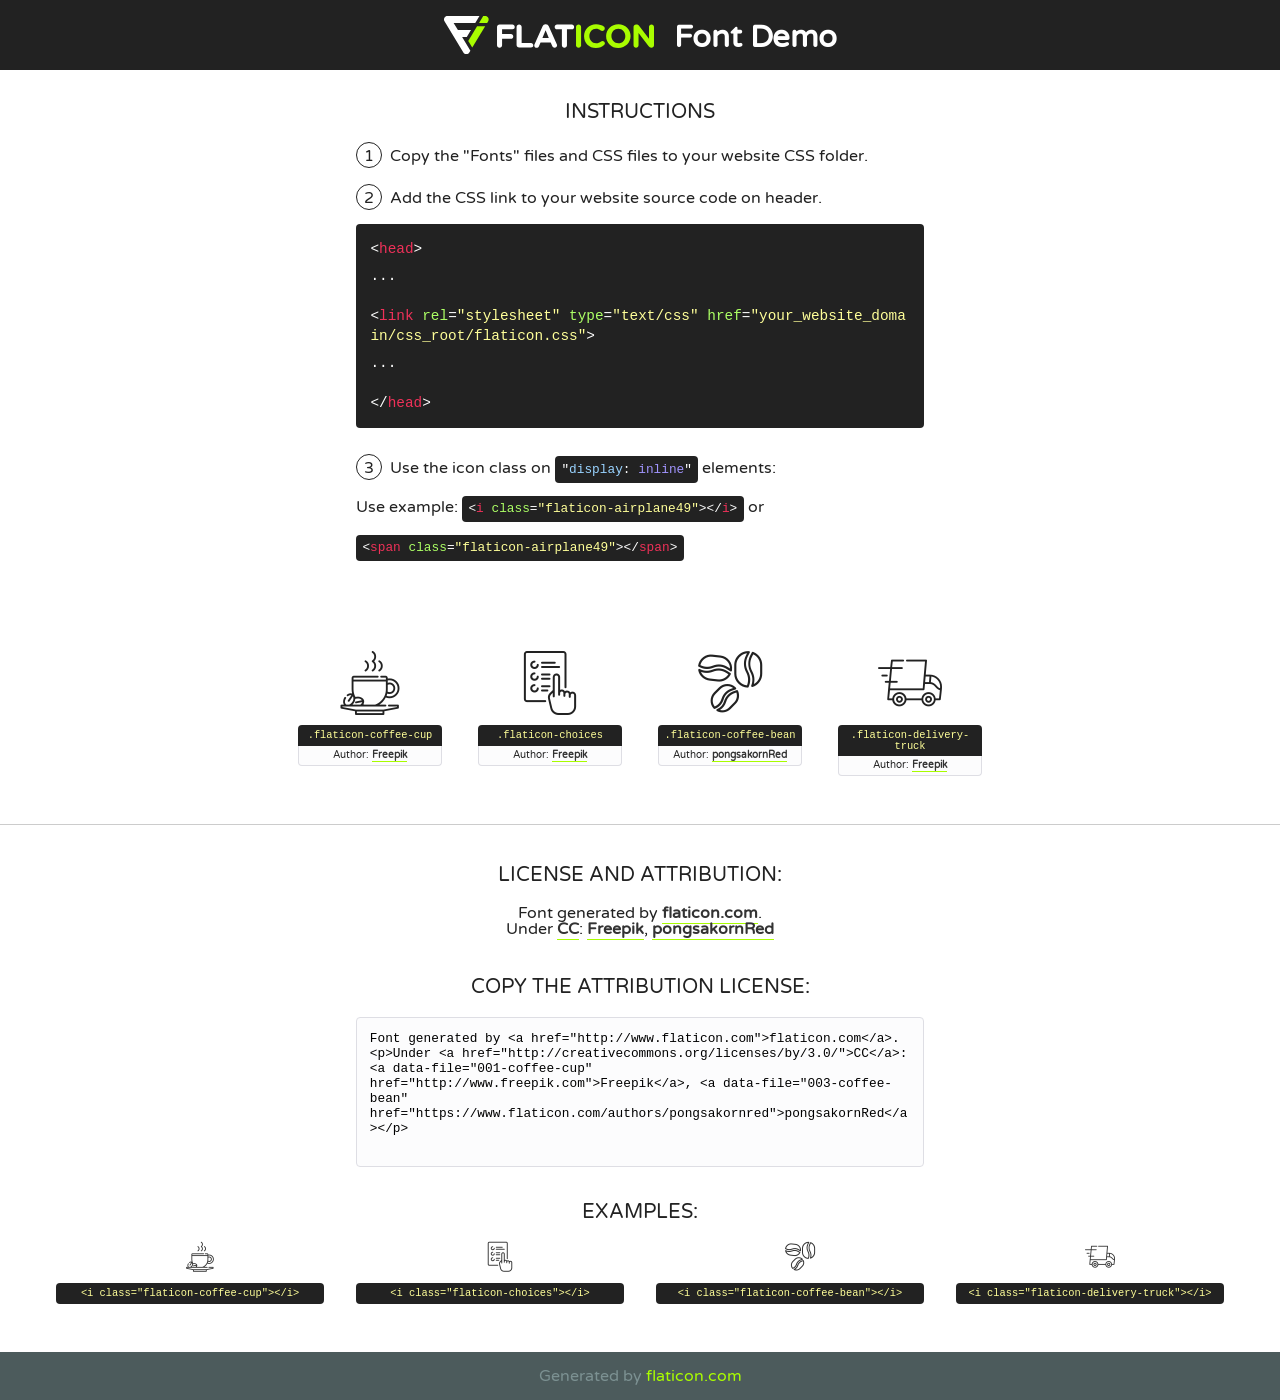
<file: web/static/fonts/flaticon/font/flaticon.html>
<!DOCTYPE html>
<!--
  Flaticon icon font: Flaticon
  Creation date: 27/09/2018 06:27
-->
<html>
<!DOCTYPE html>
<html>

<head>
    <title>Flaticon WebFont</title>
    <link href="http://fonts.googleapis.com/css?family=Varela+Round" rel="stylesheet" type="text/css" />
    <link rel="stylesheet" type="text/css" href="flaticon.css">
    <meta charset="UTF-8">
    <style>
    html, body, div, span, applet, object, iframe,
    h1, h2, h3, h4, h5, h6, p, blockquote, pre,
    a, abbr, acronym, address, big, cite, code,
    del, dfn, em, img, ins, kbd, q, s, samp,
    small, strike, strong, sub, sup, tt, var,
    b, u, i, center,
    dl, dt, dd, ol, ul, li,
    fieldset, form, label, legend,
    table, caption, tbody, tfoot, thead, tr, th, td,
    article, aside, canvas, details, embed, 
    figure, figcaption, footer, header, hgroup, 
    menu, nav, output, ruby, section, summary,
    time, mark, audio, video {
        margin: 0;
        padding: 0;
        border: 0;
        font-size: 100%;
        font: inherit;
        vertical-align: baseline;
    }
    /* HTML5 display-role reset for older browsers */
    article, aside, details, figcaption, figure, 
    footer, header, hgroup, menu, nav, section {
        display: block;
    }
    body {
        line-height: 1;
    }
    ol, ul {
        list-style: none;
    }
    blockquote, q {
        quotes: none;
    }
    blockquote:before, blockquote:after,
    q:before, q:after {
        content: '';
        content: none;
    }
    table {
        border-collapse: collapse;
        border-spacing: 0;
    }
    body {
        font-family: 'Varela Round', Helvetica, Arial, sans-serif;
        font-size: 16px;
        color: #222;
    }
    a {
        color: #333;
        border-bottom: 1px solid #a9fd00;
        font-weight: bold;
        text-decoration: none;
    }
    * {
        -moz-box-sizing: border-box;
        -webkit-box-sizing: border-box;
        box-sizing: border-box;
        margin: 0;
        padding: 0;
    }
    [class^="flaticon-"]:before, [class*=" flaticon-"]:before, [class^="flaticon-"]:after, [class*=" flaticon-"]:after {
        font-family: Flaticon;
        font-size: 30px;
        font-style: normal;
        margin-left: 20px;
        color: #333;
    }
    .wrapper {
        max-width: 600px;
        margin: auto;
        padding: 0 1em;
    }
    .title {
        font-size: 1.25em;
        text-align: center;
        margin-bottom: 1em;
        text-transform: uppercase;
    }
    header {
        text-align: center;
        background-color: #222;
        color: #fff;
        padding: 1em;
    }
    header .logo {
        width: 210px;
        height: 38px;
        display: inline-block;
        vertical-align: middle;
        margin-right: 1em;
        border: none;
    }
    header strong {
        font-size: 1.95em;
        font-weight: bold;
        vertical-align: middle;
        margin-top: 5px;
        display: inline-block;
    }
    .demo {
        margin: 2em auto;
        line-height: 1.25em;
    }
    .demo ul li {
        margin-bottom: 1em;
    }
    .demo ul li .num {
        color: #222;
        border-radius: 20px;
        display: inline-block;
        width: 26px;
        padding: 3px;
        height: 26px;
        text-align: center;
        margin-right: 0.5em;
        border: 1px solid #222;
    }
    .demo ul li code {
        background-color: #222;
        border-radius: 4px;
        padding: 0.25em 0.5em;
        display: inline-block;
        color: #fff;
        font-family: Consolas,Monaco,Lucida Console,Liberation Mono,DejaVu Sans Mono,Bitstream Vera Sans Mono,Courier New, monospace;
        font-weight: lighter;
        margin-top: 1em;
        font-size: 0.8em;
        word-break: break-all;
    }
    .demo ul li code.big {
        padding: 1em;
        font-size: 0.9em;
    }
    .demo ul li code .red {
        color: #EF3159;
    }
    .demo ul li code .green {
        color: #ACFF65;
    }
    .demo ul li code .yellow {
        color: #FFFF99;
    }
    .demo ul li code .blue {
        color: #99D3FF;
    }
    .demo ul li code .purple {
        color: #A295FF;
    }
    .demo ul li code .dots {
        margin-top: 0.5em;
        display: block;
    }
    #glyphs {
        border-bottom: 1px solid #ccc;
        padding: 2em 0;
        text-align: center;
    }
    .glyph {
        display: inline-block;
        width: 9em;
        margin: 1em;
        text-align: center;
        vertical-align: top;
        background: #FFF;
    }
    .glyph .glyph-icon {
        padding: 10px;
        display: block;
        font-family:"Flaticon";
        font-size: 64px;
        line-height: 1;
    }
    .glyph .glyph-icon:before {
        font-size: 64px;
        color: #222;
        margin-left: 0;
    }
    .class-name {
        font-size: 0.65em;
        background-color: #222;
        color: #fff;
        border-radius: 4px 4px 0 0;
        padding: 0.5em;
        color: #FFFF99;
        font-family: Consolas,Monaco,Lucida Console,Liberation Mono,DejaVu Sans Mono,Bitstream Vera Sans Mono,Courier New, monospace;
    }
    .author-name {
        font-size: 0.6em;
        background-color: #fcfcfd;
        border: 1px solid #DEDEE4;
        border-top: 0;
        border-radius: 0 0 4px 4px;
        padding: 0.5em;
    }
    .class-name:last-child {
        font-size: 10px;
        color:#888;
    }
    .class-name:last-child a {
        font-size: 10px;
        color:#555;
    }
    .class-name:last-child a:hover {
        color:#a9fd00;
    }
    .glyph > input {
        display: block;
        width: 100px;
        margin: 5px auto;
        text-align: center;
        font-size: 12px;
        cursor: text;
    }
    .glyph > input.icon-input {
        font-family:"Flaticon";
        font-size: 16px;
        margin-bottom: 10px;
    }
    .attribution .title {
        margin-top: 2em;
    }
    .attribution textarea {
        background-color: #fcfcfd;
        padding: 1em;
        border: none;
        box-shadow: none;
        border: 1px solid #DEDEE4;
        border-radius: 4px;
        resize: none;
        width: 100%;
        height: 150px;
        font-size: 0.8em;
        font-family: Consolas,Monaco,Lucida Console,Liberation Mono,DejaVu Sans Mono,Bitstream Vera Sans Mono,Courier New, monospace;
        -webkit-appearance: none;
    }
    .iconsuse {
        margin: 2em auto;
        text-align: center;
        max-width: 1200px;
    }
    .iconsuse:after {
        content: '';
        display: table;
        clear: both;
    }
    .iconsuse .image {
        float: left;
        width: 25%;
        padding: 0 1em;
    }
    .iconsuse .image p {
        margin-bottom: 1em;
    }
    .iconsuse .image span {
        display: block;
        font-size: 0.65em;
        background-color: #222;
        color: #fff;
        border-radius: 4px;
        padding: 0.5em;
        color: #FFFF99;
        margin-top: 1em;
        font-family: Consolas,Monaco,Lucida Console,Liberation Mono,DejaVu Sans Mono,Bitstream Vera Sans Mono,Courier New, monospace;
    }
    #footer {
        text-align: center;
        background-color: #4C5B5C;
        color: #7c9192;
        padding: 1em;
    }
    #footer a {
        border: none;
        color: #a9fd00;
        font-weight: normal;
    }
    @media (max-width: 960px) {
        .iconsuse .image {
            width: 50%;
        }
    }
    @media (max-width: 560px) {
        .iconsuse .image {
            width: 100%;
        }
    }
    </style>
</head>

<body class="characters-off">

    <header>
        <a href="http://www.flaticon.com" target="_blank" class="logo">
            <svg version="1.1" xmlns="http://www.w3.org/2000/svg" xmlns:xlink="http://www.w3.org/1999/xlink" xmlns:a="http://ns.adobe.com/AdobeSVGViewerExtensions/3.0/" viewBox="0 0 560.875 102.036" enable-background="new 0 0 560.875 102.036" xml:space="preserve">
                <defs>
                </defs>
                <g>
                    <g class="letters">
                        <path fill="#ffffff" d="M141.596,29.675c0-3.777,2.985-6.767,6.764-6.767h34.438c3.426,0,6.15,2.728,6.15,6.15
                        c0,3.43-2.724,6.149-6.15,6.149h-27.674v13.091h23.719c3.429,0,6.151,2.724,6.151,6.15c0,3.43-2.723,6.149-6.151,6.149h-23.719
                        v17.574c0,3.773-2.986,6.761-6.764,6.761c-3.779,0-6.764-2.989-6.764-6.761V29.675z"></path>
                        <path fill="#ffffff" d="M193.844,29.149c0-3.781,2.985-6.767,6.764-6.767c3.776,0,6.763,2.985,6.763,6.767v42.957h25.039
                        c3.426,0,6.149,2.726,6.149,6.153c0,3.425-2.723,6.15-6.149,6.15h-31.802c-3.779,0-6.764-2.986-6.764-6.768V29.149z"></path>
                        <path fill="#ffffff" d="M241.891,75.71l21.438-48.407c1.492-3.341,4.215-5.357,7.906-5.357h0.792
                        c3.686,0,6.323,2.017,7.815,5.357l21.439,48.407c0.436,0.967,0.701,1.845,0.701,2.723c0,3.602-2.809,6.501-6.414,6.501
                        c-3.161,0-5.269-1.845-6.499-4.655l-4.132-9.661h-27.059l-4.301,10.102c-1.144,2.631-3.426,4.214-6.237,4.214
                        c-3.517,0-6.24-2.81-6.24-6.325C241.1,77.64,241.451,76.677,241.891,75.71z M279.932,58.666l-8.521-20.297l-8.526,20.297H279.932
                        z"></path>
                        <path fill="#ffffff" d="M314.864,35.387H301.86c-3.429,0-6.239-2.813-6.239-6.238c0-3.429,2.811-6.24,6.239-6.24h39.533
                        c3.426,0,6.237,2.811,6.237,6.24c0,3.425-2.811,6.238-6.237,6.238h-13.001v42.785c0,3.773-2.99,6.761-6.764,6.761
                        c-3.779,0-6.764-2.989-6.764-6.761V35.387z"></path>
                        <path fill="#A9FD00" d="M352.615,29.149c0-3.781,2.985-6.767,6.767-6.767c3.774,0,6.761,2.985,6.761,6.767v49.024
                        c0,3.773-2.987,6.761-6.761,6.761c-3.781,0-6.767-2.989-6.767-6.761V29.149z"></path>
                        <path fill="#A9FD00" d="M374.132,53.836v-0.179c0-17.481,13.178-31.801,32.065-31.801c9.22,0,15.459,2.458,20.557,6.238
                        c1.402,1.054,2.637,2.985,2.637,5.357c0,3.692-2.985,6.59-6.681,6.59c-1.845,0-3.071-0.702-4.044-1.319
                        c-3.776-2.813-7.729-4.393-12.562-4.393c-10.364,0-17.831,8.611-17.831,19.154v0.173c0,10.542,7.291,19.329,17.831,19.329
                        c5.715,0,9.492-1.756,13.359-4.834c1.049-0.874,2.458-1.491,4.039-1.491c3.429,0,6.325,2.813,6.325,6.236
                        c0,2.106-1.056,3.78-2.282,4.834c-5.539,4.834-12.036,7.733-21.878,7.733C387.572,85.464,374.132,71.493,374.132,53.836z"></path>
                        <path fill="#A9FD00" d="M433.009,53.836v-0.179c0-17.481,13.79-31.801,32.766-31.801c18.981,0,32.592,14.143,32.592,31.628v0.173
                        c0,17.483-13.785,31.807-32.769,31.807C446.625,85.464,433.009,71.32,433.009,53.836z M484.224,53.836v-0.179
                        c0-10.539-7.725-19.326-18.626-19.326c-10.893,0-18.449,8.611-18.449,19.154v0.173c0,10.542,7.73,19.329,18.626,19.329
                        C476.676,72.986,484.224,64.378,484.224,53.836z"></path>
                        <path fill="#A9FD00" d="M506.233,29.321c0-3.774,2.99-6.763,6.767-6.763h1.401c3.252,0,5.183,1.583,7.029,3.953l26.093,34.265
                        V29.059c0-3.692,2.99-6.677,6.681-6.677c3.683,0,6.671,2.985,6.671,6.677v48.934c0,3.78-2.987,6.765-6.764,6.765h-0.436
                        c-3.257,0-5.188-1.581-7.034-3.953l-27.056-35.492v32.944c0,3.687-2.985,6.676-6.678,6.676c-3.683,0-6.673-2.989-6.673-6.676
                        V29.321z"></path>
                    </g>
                    <g class="insignia">
                        <path fill="#ffffff" d="M48.372,56.137h12.517l11.156-18.537H37.186L25.688,18.539h57.825L94.668,0H9.271
                        C5.925,0,2.842,1.801,1.198,4.716c-1.644,2.907-1.593,6.482,0.134,9.343l50.38,83.501c1.678,2.781,4.689,4.476,7.938,4.476
                        c3.246,0,6.257-1.695,7.935-4.476l2.898-4.804L48.372,56.137z"></path>
                        <g class="i">
                            <path fill="#A9FD00" d="M93.575,18.539h0.031v0.004l21.652,0.004l2.705-4.488c1.727-2.861,1.778-6.436,0.133-9.343
                            C116.454,1.801,113.371,0,110.026,0h-5.294L93.575,18.539z"></path>
                            <polygon fill="#A9FD00" points="88.291,27.356 64.725,66.486 75.519,84.404 109.942,27.356"></polygon>
                        </g>
                    </g>
                </g>
            </svg>
        </a>
        <strong>Font Demo</strong>
    </header>


    <section class="demo wrapper">

        <p class="title">Instructions</p>

        <ul>
            <li>
                <span class="num">1</span>Copy the "Fonts" files and CSS files to your website CSS folder.
            </li>
            <li>
                <span class="num">2</span>Add the CSS link to your website source code on header.
                <code class="big">
                    &lt;<span class="red">head</span>&gt;
                    <br/><span class="dots">...</span>
                    <br/>&lt;<span class="red">link</span> <span class="green">rel</span>=<span class="yellow">"stylesheet"</span> <span class="green">type</span>=<span class="yellow">"text/css"</span> <span class="green">href</span>=<span class="yellow">"your_website_domain/css_root/flaticon.css"</span>&gt;
                    <br/><span class="dots">...</span>
                    <br/>&lt;/<span class="red">head</span>&gt;
                </code>
            </li>

            <li>
                <p>
                    <span class="num">3</span>Use the icon class on <code>"<span class="blue">display</span>:<span class="purple"> inline</span>"</code> elements:
                    <br />
                    Use example: <code>&lt;<span class="red">i</span> <span class="green">class</span>=<span class="yellow">&quot;flaticon-airplane49&quot;</span>&gt;&lt;/<span class="red">i</span>&gt;</code> or <code>&lt;<span class="red">span</span> <span class="green">class</span>=<span class="yellow">&quot;flaticon-airplane49&quot;</span>&gt;&lt;/<span class="red">span</span>&gt;</code>
            </li>
        </ul>

    </section>




   <section id="glyphs">          
    
      
        <div class="glyph"><div class="glyph-icon flaticon-coffee-cup"></div>
            <div class="class-name">.flaticon-coffee-cup</div>
            <div class="author-name">Author: <a data-file="001-coffee-cup" href="http://www.freepik.com">Freepik</a> </div> 
        </div>        
        
        <div class="glyph"><div class="glyph-icon flaticon-choices"></div>
            <div class="class-name">.flaticon-choices</div>
            <div class="author-name">Author: <a data-file="002-choices" href="http://www.freepik.com">Freepik</a> </div> 
        </div>        
        
        <div class="glyph"><div class="glyph-icon flaticon-coffee-bean"></div>
            <div class="class-name">.flaticon-coffee-bean</div>
            <div class="author-name">Author: <a data-file="003-coffee-bean" href="https://www.flaticon.com/authors/pongsakornred">pongsakornRed</a> </div> 
        </div>        
        
        <div class="glyph"><div class="glyph-icon flaticon-delivery-truck"></div>
            <div class="class-name">.flaticon-delivery-truck</div>
            <div class="author-name">Author: <a data-file="004-delivery-truck" href="http://www.freepik.com">Freepik</a> </div> 
        </div>        
        

    </section>



    <section class="attribution wrapper"   style="text-align:center;">

      <div class="title">License and attribution:</div><div class="attrDiv">Font generated by <a href="http://www.flaticon.com">flaticon.com</a>. <div><p>Under <a href="http://creativecommons.org/licenses/by/3.0/">CC</a>: <a data-file="001-coffee-cup" href="http://www.freepik.com">Freepik</a>, <a data-file="003-coffee-bean" href="https://www.flaticon.com/authors/pongsakornred">pongsakornRed</a></p>  </div>
      </div>
      <div class="title">Copy the Attribution License:</div>

    <textarea onclick="this.focus();this.select();">Font generated by &lt;a href=&quot;http://www.flaticon.com&quot;&gt;flaticon.com&lt;/a&gt;. <p>Under <a href="http://creativecommons.org/licenses/by/3.0/">CC</a>: <a data-file="001-coffee-cup" href="http://www.freepik.com">Freepik</a>, <a data-file="003-coffee-bean" href="https://www.flaticon.com/authors/pongsakornred">pongsakornRed</a></p>  
     </textarea>

    </section>

    <section class="iconsuse">

          <div class="title">Examples:</div>            
             
            <div class="image">
                <p>
                    <i class="glyph-icon flaticon-coffee-cup"></i> 
                    <span>&lt;i class=&quot;flaticon-coffee-cup&quot;&gt;&lt;/i&gt;</span>
                </p>
            </div>
            
            <div class="image">
                <p>
                    <i class="glyph-icon flaticon-choices"></i> 
                    <span>&lt;i class=&quot;flaticon-choices&quot;&gt;&lt;/i&gt;</span>
                </p>
            </div>
            
            <div class="image">
                <p>
                    <i class="glyph-icon flaticon-coffee-bean"></i> 
                    <span>&lt;i class=&quot;flaticon-coffee-bean&quot;&gt;&lt;/i&gt;</span>
                </p>
            </div>
            
            <div class="image">
                <p>
                    <i class="glyph-icon flaticon-delivery-truck"></i> 
                    <span>&lt;i class=&quot;flaticon-delivery-truck&quot;&gt;&lt;/i&gt;</span>
                </p>
            </div>
                       
        </div>
                            
    </section>

<div id="footer">
    <div>Generated by <a href="http://www.flaticon.com">flaticon.com</a>
    </div>
</div>



</body>
</html>
</file>
<file: web/static/fonts/flaticon/font/flaticon.css>
/*
  	Flaticon icon font: Flaticon
  	Creation date: 27/09/2018 06:27
  	*/

@font-face {
  font-family: "Flaticon";
  src: url("./Flaticon.eot");
  src: url("./Flaticon.eot?#iefix") format("embedded-opentype"),
       url("./Flaticon.woff") format("woff"),
       url("./Flaticon.ttf") format("truetype"),
       url("./Flaticon.svg#Flaticon") format("svg");
  font-weight: normal;
  font-style: normal;
}

@media screen and (-webkit-min-device-pixel-ratio:0) {
  @font-face {
    font-family: "Flaticon";
    src: url("./Flaticon.svg#Flaticon") format("svg");
  }
}

[class^="flaticon-"]:before, [class*=" flaticon-"]:before,
[class^="flaticon-"]:after, [class*=" flaticon-"]:after {   
  font-family: Flaticon;
        font-size: 20px;
font-style: normal;
margin-left: 20px;
}

.flaticon-coffee-cup:before { content: "\f100"; }
.flaticon-choices:before { content: "\f101"; }
.flaticon-coffee-bean:before { content: "\f102"; }
.flaticon-delivery-truck:before { content: "\f103"; }
</file>
